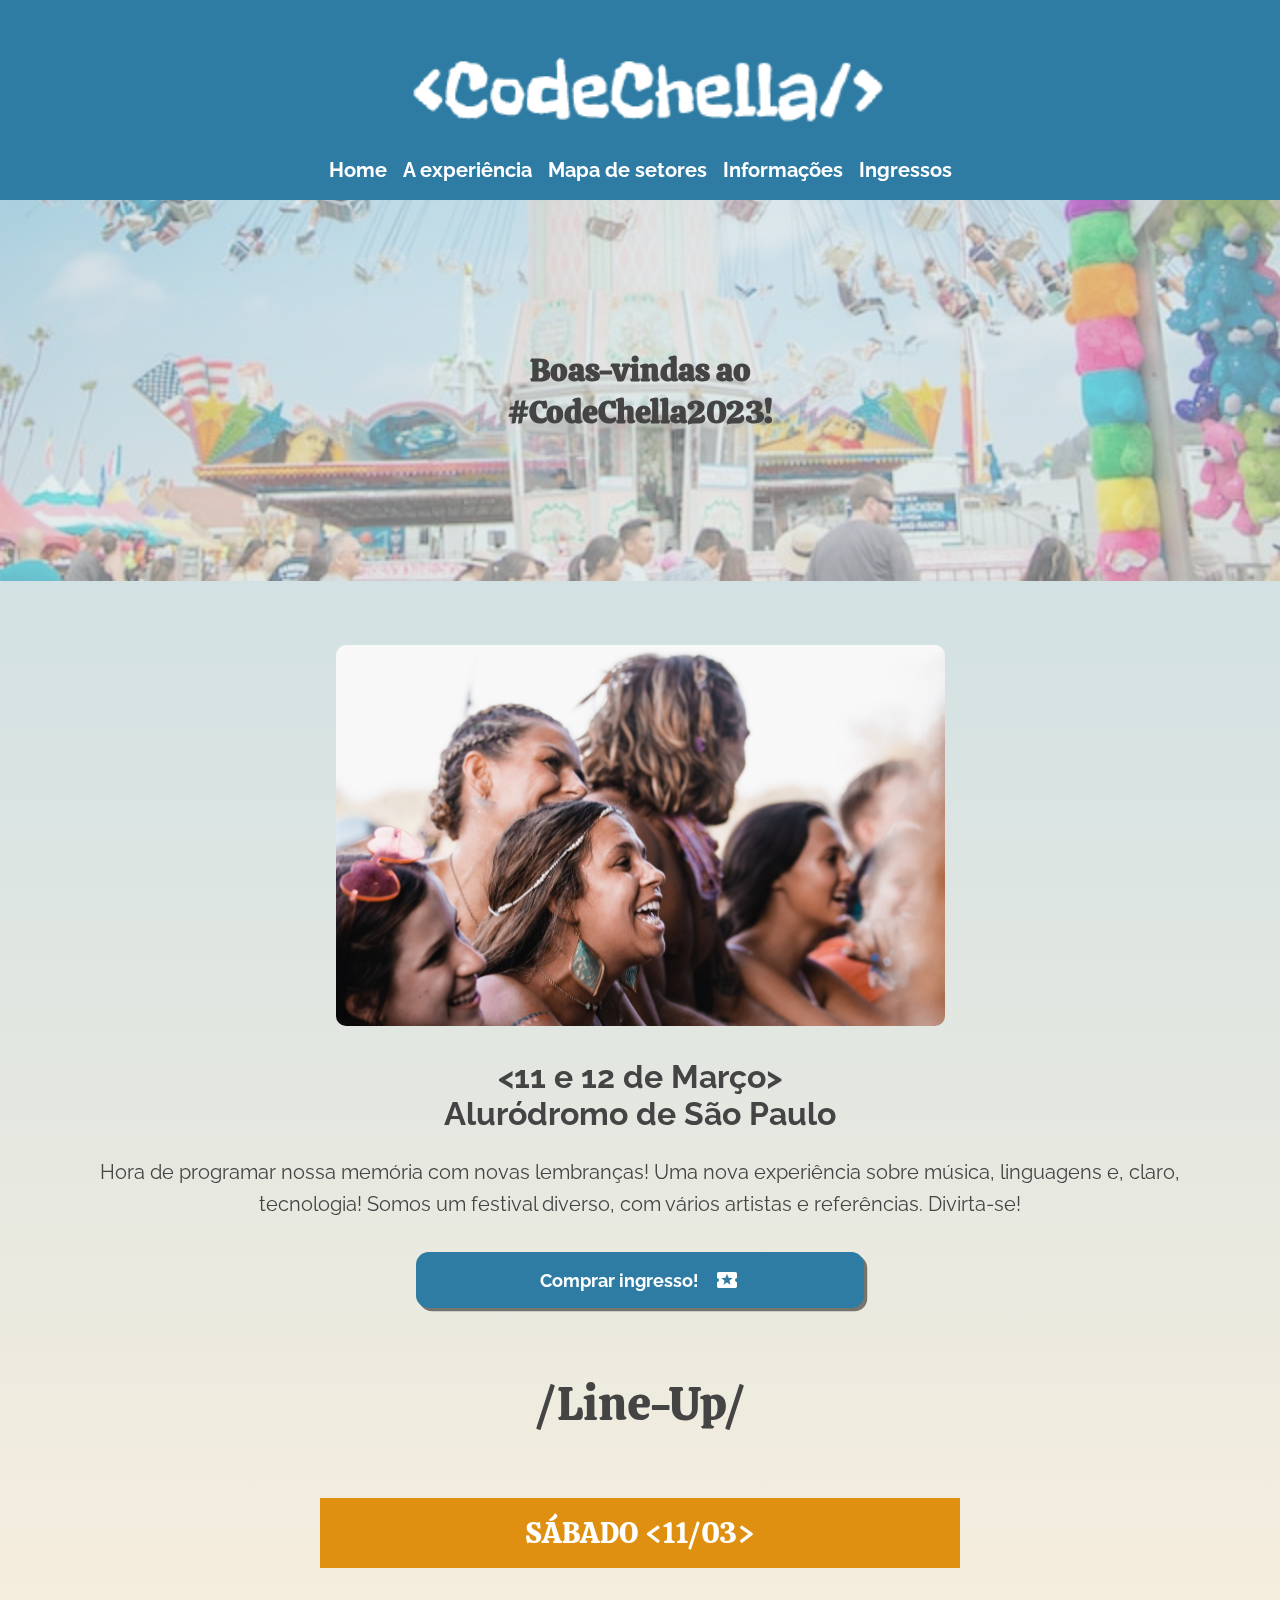
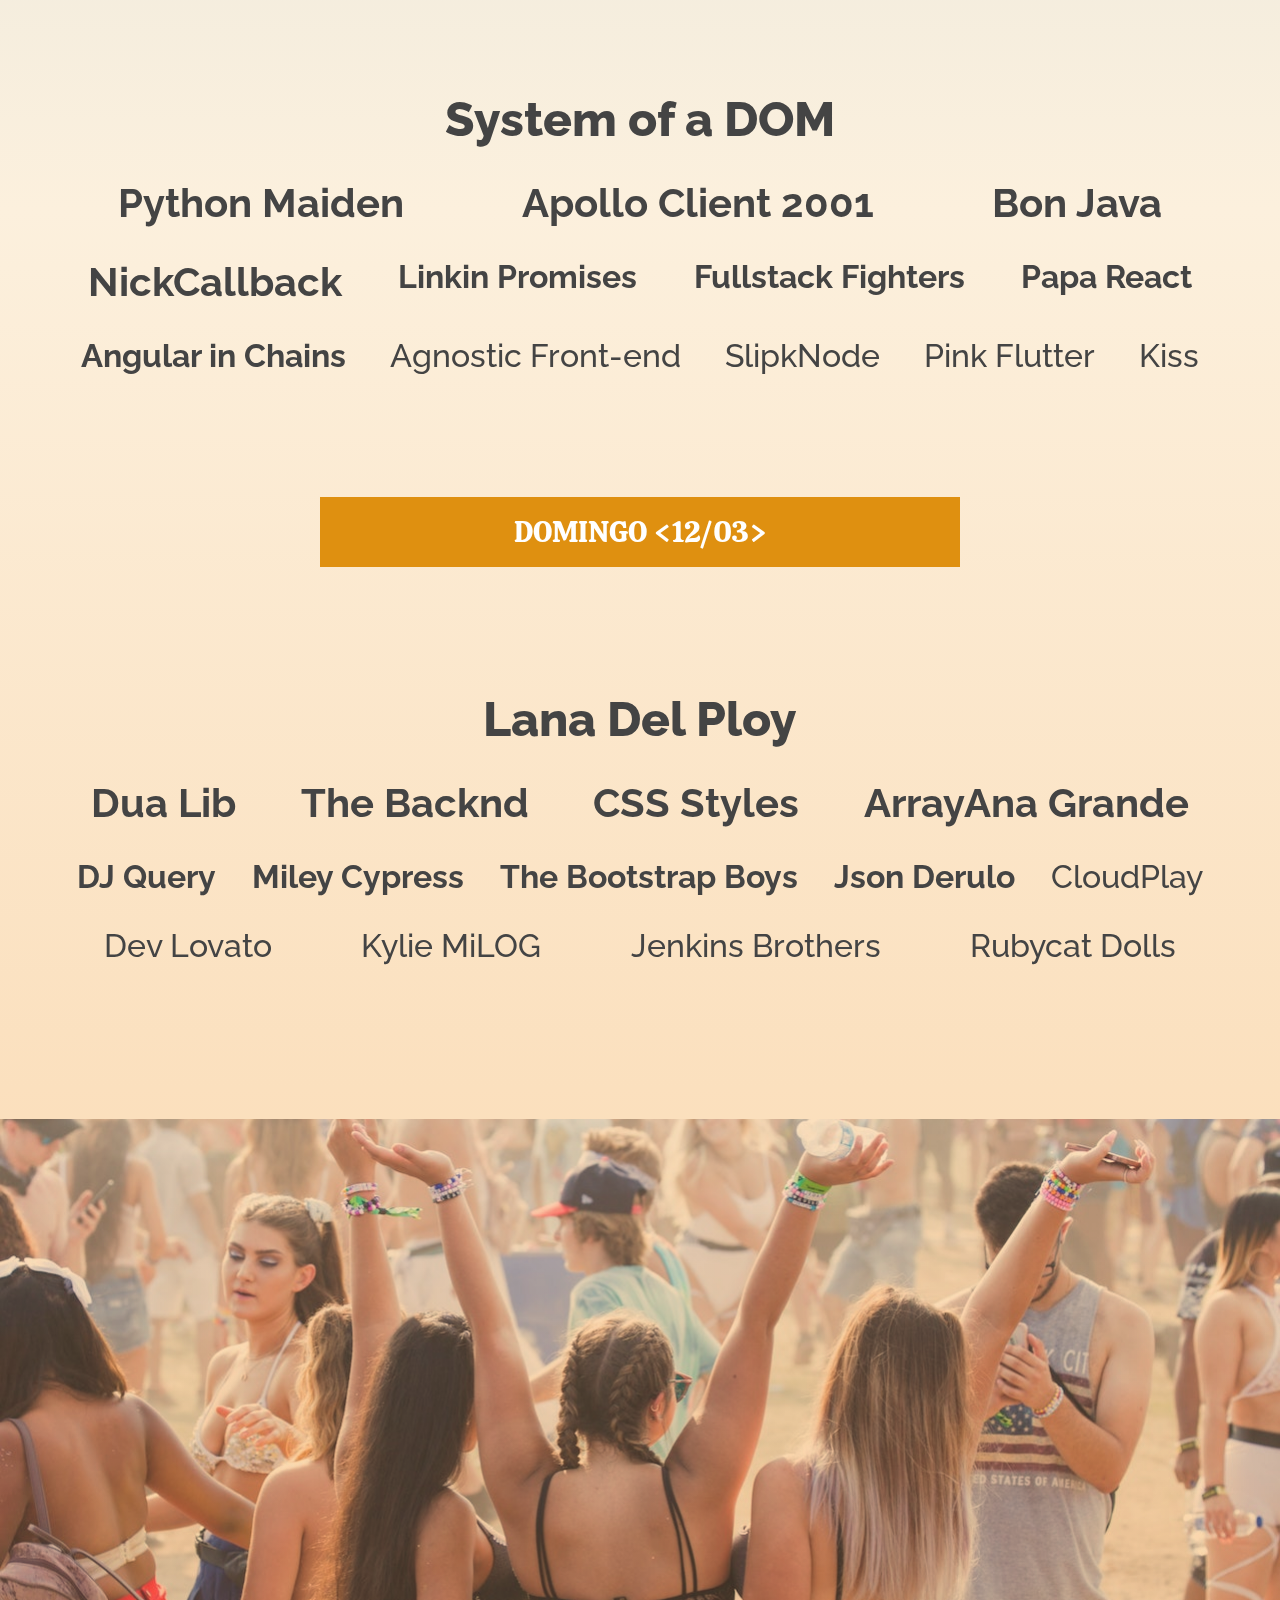
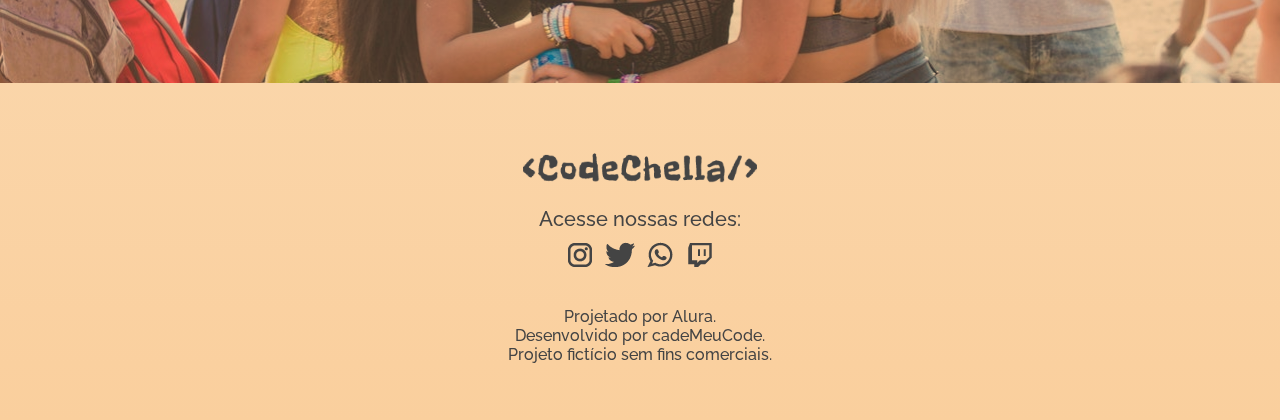
<file: index.html>
<!DOCTYPE html>
<html lang="pt-br">
<head>
  <meta charset="UTF-8">
  <meta name="viewport" content="width=device-width, initial-scale=1.0">
  <title>codeChella - A experiência</title>
  <link rel="icon" type="image/x-icon" href="/assets/favicon.svg">
  <link rel="preconnect" href="https://fonts.googleapis.com">
  <link rel="preconnect" href="https://fonts.gstatic.com" crossorigin>
  <link rel="stylesheet" href="https://fonts.googleapis.com/css2?family=Material+Symbols+Outlined:opsz,wght,FILL,GRAD@48,400,0,0" />
  <link href="https://fonts.googleapis.com/icon?family=Material+Icons" rel="stylesheet">
  <link href="https://fonts.googleapis.com/css2?family=Raleway:ital,wght@0,100;0,200;0,300;0,400;0,500;0,600;0,700;0,800;0,900;1,100;1,200;1,300;1,400;1,500;1,600;1,700;1,800;1,900&display=swap" rel="stylesheet">    
  <link href="https://fonts.googleapis.com/css2?family=Calistoga&display=swap" rel="stylesheet">
  <link rel="stylesheet" href="styles/style.css">

  </head>
<body>
  <header class="nav-container">
    <img  class="logo" src="assets/Logo1 1.svg" alt="codechella logo">
    <nav>
      <ul class="menu">
        <li><a class="menu-item" href="index.html">Home</a></li>
        <hr>
        <li><a class="menu-item" href="experiencia.html">A experiência</a></li>
        <hr>
        <li><a class="menu-item" href="sector.html">Mapa de setores</a></li>
        <hr>
        <li><a class="menu-item" href="infoGeral.html">Informações</a></li>
        <hr>
        <li><a class="menu-item" href="ingresso.html">Ingressos</a></li>
    </ul>
        <button class="hamburger">
          <!-- menu btn -->
          <span class="menu-icon material-icons">menu</span>
          <span class="close-icon material-icons">close</span>
        </button>
    </nav>
</header>
    <!-- welcome banner -->
    <div class="home-banner-container">
      <h1 class="banner-home">
        Boas-vindas ao <br> 
        #CodeChella2023!</h1>
      </div>
    <!-- about section -->
    <section class="home-container">
      <div class="home-content">
        <div class="home-img-container">
          <img class="home-img" src="assets/pexels-wendy-wei-2513840.jpg" alt="">
        </div>

        <div class="home-content-item">
          <h2 class="home-content__title" >&lt;11 e 12 de Março&gt; <br>
            Aluródromo de São Paulo</h2>
          <p class="home-description">
            Hora de programar nossa memória com novas lembranças! Uma nova experiência sobre música, linguagens e, claro, tecnologia! Somos um festival diverso, com vários artistas e referências. Divirta-se!
          </p>
          <div class="buy-btn">
            <a href="ingresso.html" class="btn-tittle">Comprar ingresso!</a>
            <span class="ticket-icon material-icons">local_activity</span>
          </div>
        </div>
      </div>
    </section>
    <!-- line-up -->
    <section class="lineup-container">
      <h3 class="lineup-tittle">/Line-Up/</h3>
      <!-- first day -->
      <div class="data-box">
        <p class="data-lineup">Sábado &lt;11/03&gt;</p>
      </div>

      <div class="bands-container">
        <ul class="band-list">
          <li class="band-item band__extra-bold">System of a DOM</li>
      
          <li class="band-item band__bold--big">Python Maiden</li>
          <li class="band-item band__bold--big">Apollo Client 2001</li> 

          <li class="band-item band__bold--big">Bon Java</li>    
          <li class="band-item band__bold--big">NickCallback</li>

          <li class="band-item band__bold--small">Linkin Promises</li>  
          <li class="band-item band__bold--small">Fullstack Fighters</li> 

          <li class="band-item band__bold--small">Papa React</li>    
          <li class="band-item band__bold--small">Angular in Chains</li> 

          <li class="band-item band__medium">Agnostic Front-end</li> 
          <li class="band-item band__medium">SlipkNode</li>    

          <li class="band-item band__medium">Pink Flutter</li>    
          <li class="band-item band__medium">Kiss</li>
      </ul>
      </div>
      <!-- second day -->
      <div class="data-box">
        <p class="data-lineup">Domingo &lt;12/03&gt;</p>
      </div>
      <div class="bands-container">
        <ul class="band-list">
        <li class="band-item band__extra-bold">Lana Del Ploy</li>
        <li class="band-item band__bold--big">Dua Lib</li>

        <li class="band-item band__bold--big">The Backnd</li> 
        <li class="band-item band__bold--big">CSS Styles</li>    

        <li class="band-item band__bold--big">ArrayAna Grande</li>    
        <li class="band-item band__bold--small">DJ Query</li>  

        <li class="band-item band__bold--small">Miley Cypress</li> 
        <li class="band-item band__bold--small">The Bootstrap Boys</li>   

        <li class="band-item band__bold--small">Json Derulo</li> 
        <li class="band-item band__medium">CloudPlay</li>    

        <li class="band-item band__medium">Dev Lovato</li> 
        <li class="band-item band__medium">Kylie MiLOG</li>    

        <li class="band-item band__medium">Jenkins Brothers</li>    
        <li class="band-item band__medium">Rubycat Dolls</li>
      </ul>
      </div>

    </section>

      <img class="lineup__bottom-img" src="assets/pexels-wendy-wei-1540338.jpg" alt="Foto de pessoas festejando ao ar livre">
     
    <!-- footer -->
    <footer class="footer">
      <div class="footer-item">
        <img  class="logo--gray" src="assets/Logo1 2.svg" alt="logo da codechella na cor cinza">
        <p class="call-sns">Acesse nossas redes:</p>
        <ul class="sns-container">
          <li class="sns-item">
            <a href="#"><img src="assets/Ícones redes socias-16.svg" alt="ícone do instagram"></a>
          </li>
          <li class="sns-item">
            <a href="#"><img src="assets/Ícones redes socias-17.svg" alt="ícone do twitter"></a>
          </li>
          <li class="sns-item">
            <a href="#"><img src="assets/Ícones redes socias-18.svg" alt="ícone do whatsapp"></a>
          </li>
          <li class="sns-item">
            <a href="#"><img src="assets/Ícones redes socias-19.svg" alt="ícone do twitch"></a>
          </li>
        </ul>
      </div>
      <div class="copyright-container">
        <p class="copyright">
          Projetado por Alura. <br> 
          Desenvolvido por cadeMeuCode.<br>
          Projeto fictício sem fins comerciais.
        </p>
      </div>
    </footer>

    <script src="js/menu.js"></script>
</body>
</html>
</file>
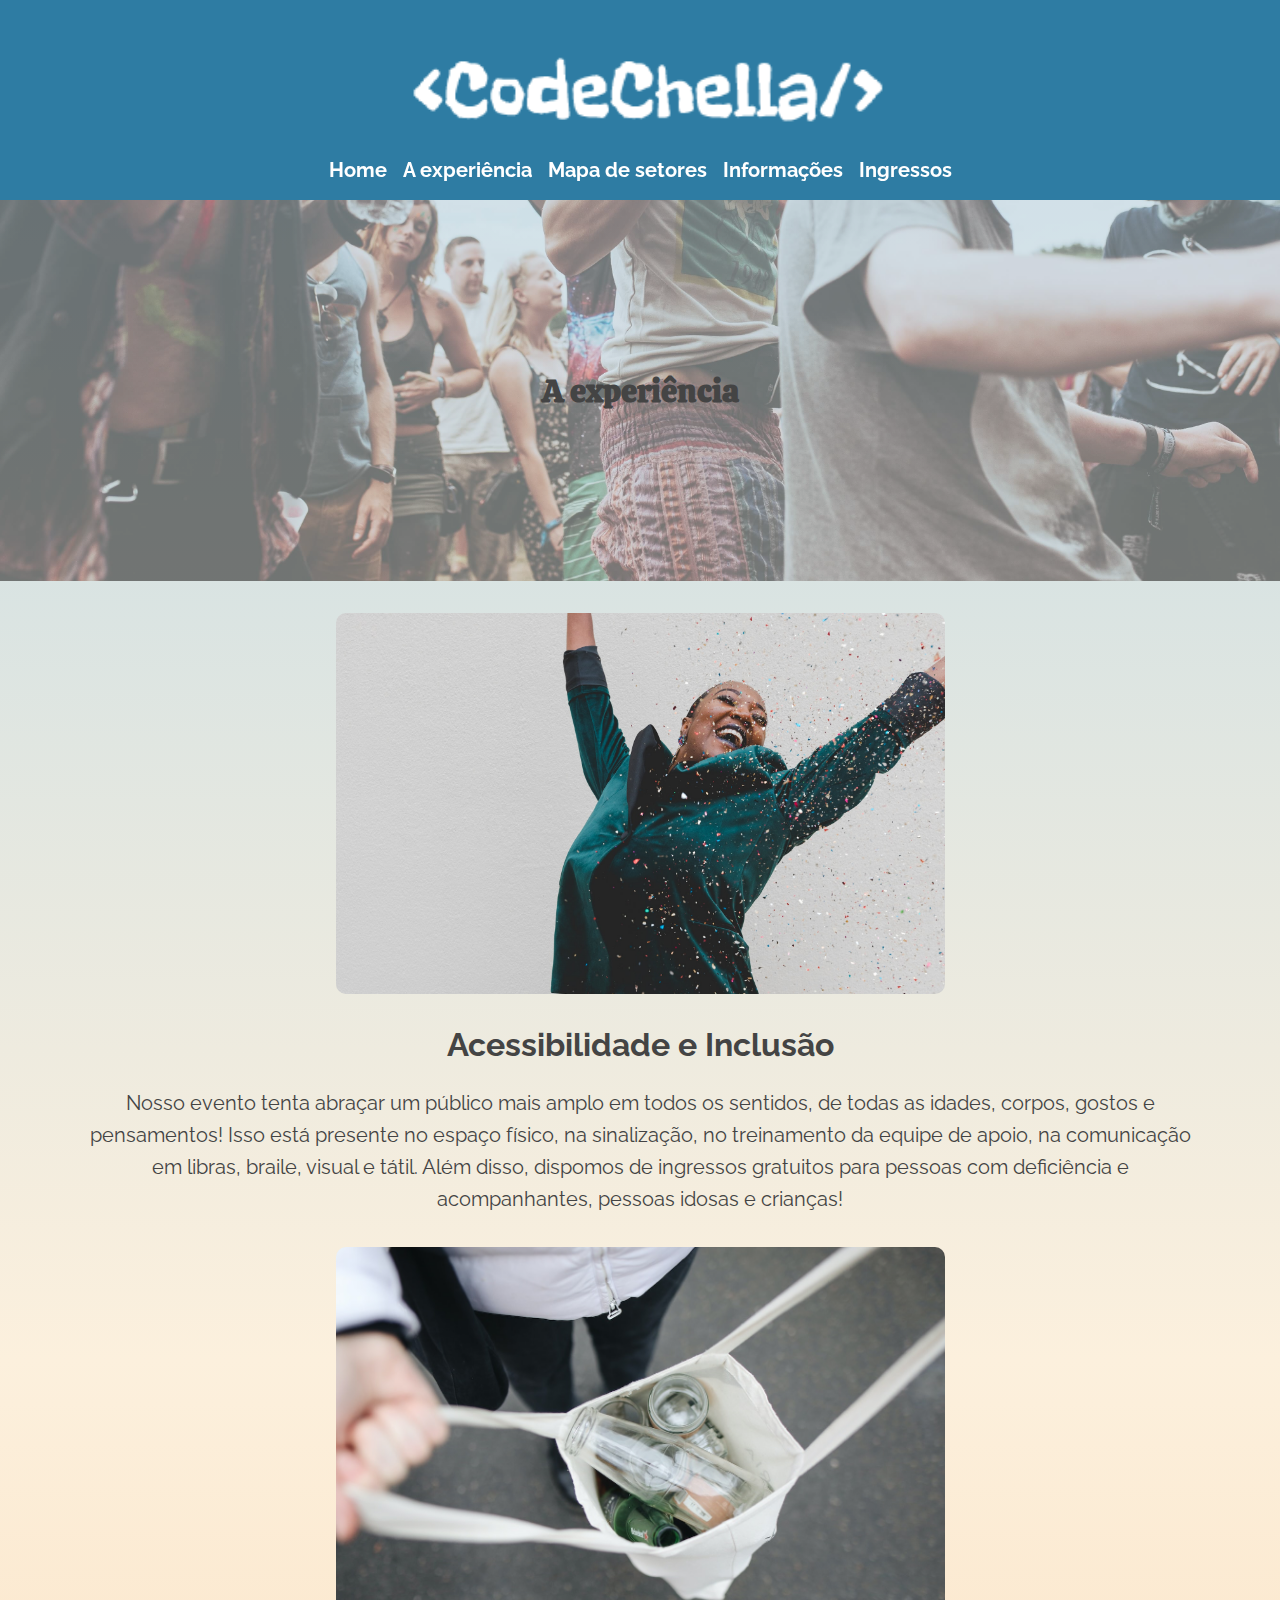
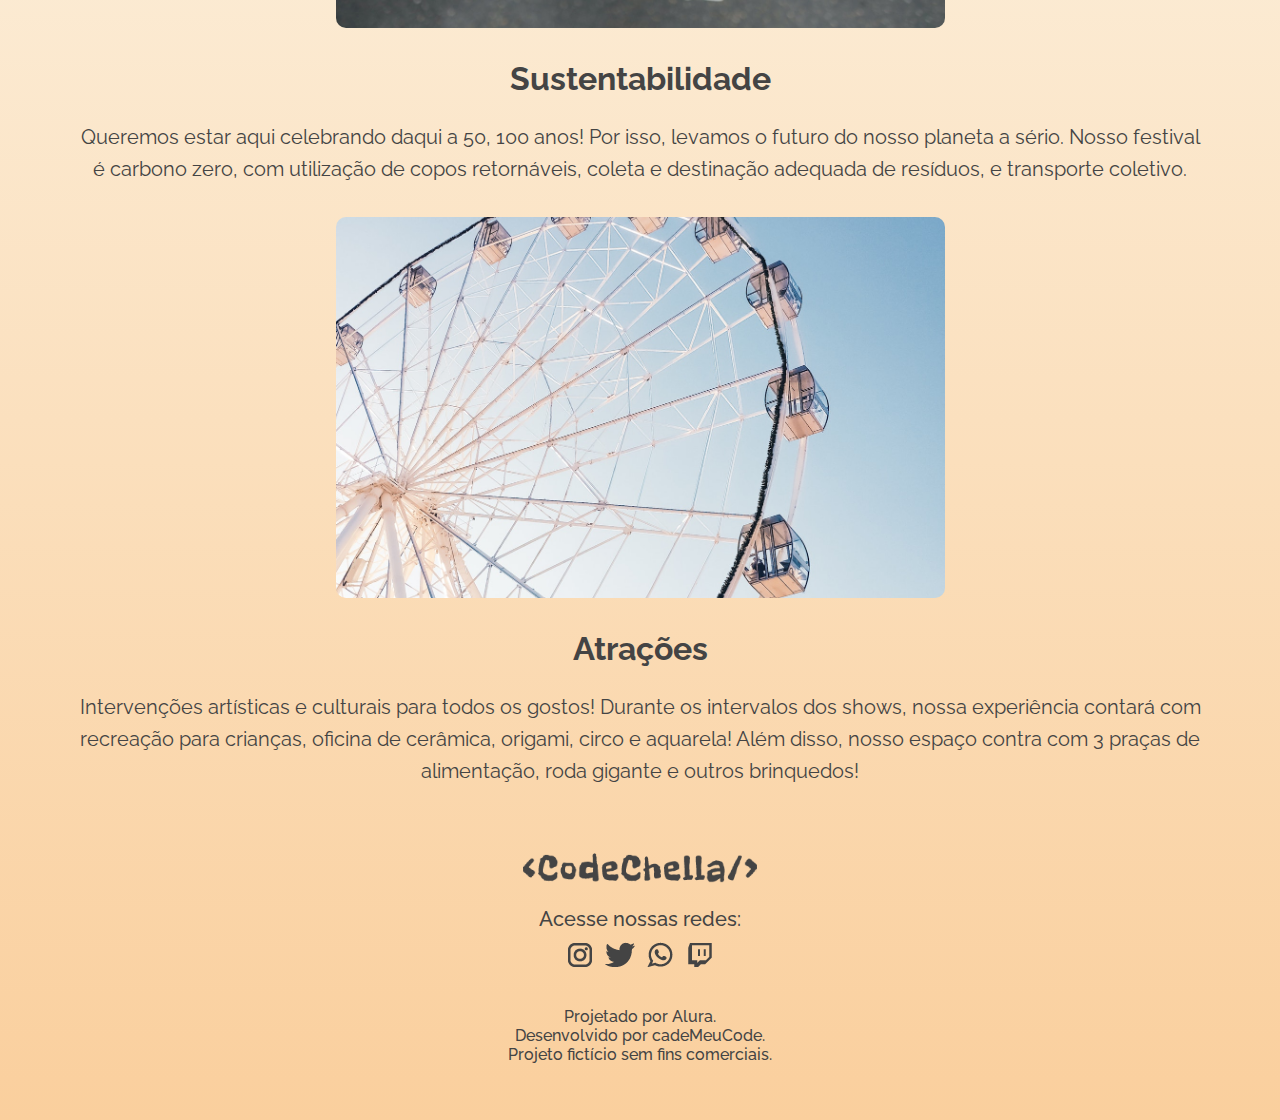
<file: experiencia.html>
<!DOCTYPE html>
<html lang="pt-br">
<head>
  <meta charset="UTF-8">
  <meta name="viewport" content="width=device-width, initial-scale=1.0">
  <title>codeChella - A experiência</title>
  <link rel="icon" type="image/x-icon" href="/assets/favicon.svg">
  <link rel="preconnect" href="https://fonts.googleapis.com">
  <link rel="preconnect" href="https://fonts.gstatic.com" crossorigin>
  <link rel="stylesheet" href="https://fonts.googleapis.com/css2?family=Material+Symbols+Outlined:opsz,wght,FILL,GRAD@48,400,0,0" />
  <link href="https://fonts.googleapis.com/icon?family=Material+Icons" rel="stylesheet">
  <link href="https://fonts.googleapis.com/css2?family=Raleway:ital,wght@0,100;0,200;0,300;0,400;0,500;0,600;0,700;0,800;0,900;1,100;1,200;1,300;1,400;1,500;1,600;1,700;1,800;1,900&display=swap" rel="stylesheet">    
  <link href="https://fonts.googleapis.com/css2?family=Calistoga&display=swap" rel="stylesheet">
  <link rel="stylesheet" href="styles/style.css">
  </head>
<body>
  <header class="nav-container">
    <img  class="logo" src="assets/Logo1 1.svg" alt="codechella logo">
    <nav>
      <ul class="menu">
        <li><a class="menu-item" href="index.html">Home</a></li>
        <hr>
        <li><a class="menu-item" href="experiencia.html">A experiência</a></li>
        <hr>
        <li><a class="menu-item" href="sector.html">Mapa de setores</a></li>
        <hr>
        <li><a class="menu-item" href="infoGeral.html">Informações</a></li>
        <hr>
        <li><a class="menu-item" href="ingresso.html">Ingressos</a></li>
    </ul>
        <button class="hamburger">
          <!-- menu btn -->
          <span class="menu-icon material-icons">menu</span>
          <span class="close-icon material-icons">close</span>
        </button>
    </nav>
</header>
    <!-- welcome banner -->
    <div class="xp-banner-container">
      <h1 class="banner-xp">A experiência</h1>
    </div>
    <!-- about section -->
    <section class="xp-container">
    <div class="xp-content">
        <div class="xp-img-container">
          <img  class="xp-img-1" src="assets/clay-banks-POzx_amnWJw-unsplash.jpg" alt="Mulher, sorrindo com os braços levantados em uma chuva de confetes.">
        </div>
        <div class="xp-content-item">
          <h2 class="xp-title" >Acessibilidade e Inclusão</h2>
          <p class="xp-description">
              Nosso evento tenta abraçar um público mais amplo em todos os sentidos, de todas as idades, corpos, gostos
              e pensamentos!  Isso está presente no  espaço físico, na sinalização, no treinamento da equipe de apoio, 
              na comunicação em libras, braile, visual e tátil. Além disso, dispomos de ingressos gratuitos para pessoas
              com deficiência e acompanhantes, pessoas idosas e crianças!
          </p>
        </div>
    </div>

    <div class="xp-content">
      <div class="xp-img-container">
        <img  class="xp-img-2" src="assets/pexels-polina-tankilevitch-3735218.jpg" alt="Pessoas, mostrando uma sacola aberta com vidros para reciclagem">
      </div>
        <div class="xp-content-item">
          <h2 class="xp-title" >Sustentabilidade</h2>
          <p class="xp-description">
            Queremos estar aqui celebrando daqui a 50, 100 anos! Por isso, levamos o 
            futuro do nosso planeta a sério. Nosso festival é carbono zero, com 
            utilização de copos retornáveis, coleta e destinação adequada de resíduos, 
            e transporte coletivo.
          </p>
        </div>
    </div>

    <div class="xp-content">
      <div class="xp-img-container">
        <img  class="xp-img-3" src="assets/pexels-jam-ahrorova-1968177.jpg" alt="Foto de uma roda gigante de um parque de diversões">
      </div>
        <div class="xp-content-item">
          <h2 class="xp-title" >Atrações</h2>
          <p class="xp-description">
            Intervenções artísticas e culturais para todos os gostos! Durante os intervalos dos shows, nossa 
            experiência contará com recreação para crianças, oficina de cerâmica, origami, circo e aquarela! 
            Além disso, nosso espaço contra com 3 praças de alimentação, roda gigante e outros brinquedos!
          </p>
        </div>
    </div>
  </section>

    <!-- footer -->
    <footer class="footer">
      <div class="footer-item">
        <img  class="logo--gray" src="assets/Logo1 2.svg" alt="logo da codechella na cor cinza">
        <p class="call-sns">Acesse nossas redes:</p>
        <ul class="sns-container">
          <li class="sns-item">
            <a href="#"><img src="assets/Ícones redes socias-16.svg" alt="ícone do instagram"></a>
          </li>
          <li class="sns-item">
            <a href="#"><img src="assets/Ícones redes socias-17.svg" alt="ícone do twitter"></a>
          </li>
          <li class="sns-item">
            <a href="#"><img src="assets/Ícones redes socias-18.svg" alt="ícone do whatsapp"></a>
          </li>
          <li class="sns-item">
            <a href="#"><img src="assets/Ícones redes socias-19.svg" alt="ícone do twitch"></a>
          </li>
        </ul>
      </div>
      <div class="copyright-container">
        <p class="copyright">
          Projetado por Alura. <br> 
          Desenvolvido por cadeMeuCode.<br>
          Projeto fictício sem fins comerciais.
        </p>
      </div>
    </footer>

    <script src="js/menu.js"></script>
</body>
</html>
</file>
<file: styles/style.css>
@import url("header.css");
@import url("buttons.css");
@import url("banner.css");
@import url("infoGeral.css");
@import url("experiencia.css");
@import url("sector.css");
@import url("index.css");
@import url(ingresso.css);
@import url(confirma-ingresso.css);
@import url("footer.css");

* {
    margin: 0;
    padding: 0;
    border: 0;
    box-sizing: border-box;
}

:root {
    --blue: rgb(67, 157, 203);
    --dark-blue: rgb(46, 124, 163);
    --light-blue: rgb(200, 222, 239);
    --dark-blue-transparency: rgb(46, 124, 163, 0.5);
    --white: #FFF;
    --gray: rgb(68, 68, 68);
    --mostard: rgb(223, 144, 16);
    --main-font: 'Raleway', sans-serif;
    --second-font: 'Calistoga', sans-serif;
    --material-icons: 'Material Icons';
}

body {
    background: linear-gradient(180deg, #BFDAE6 0%, #FCF0DD 50%, #FACF9D 100%);
    background-repeat: no-repeat;
    overflow-wrap: break-word;
    word-wrap: break-word;
}
</file>
